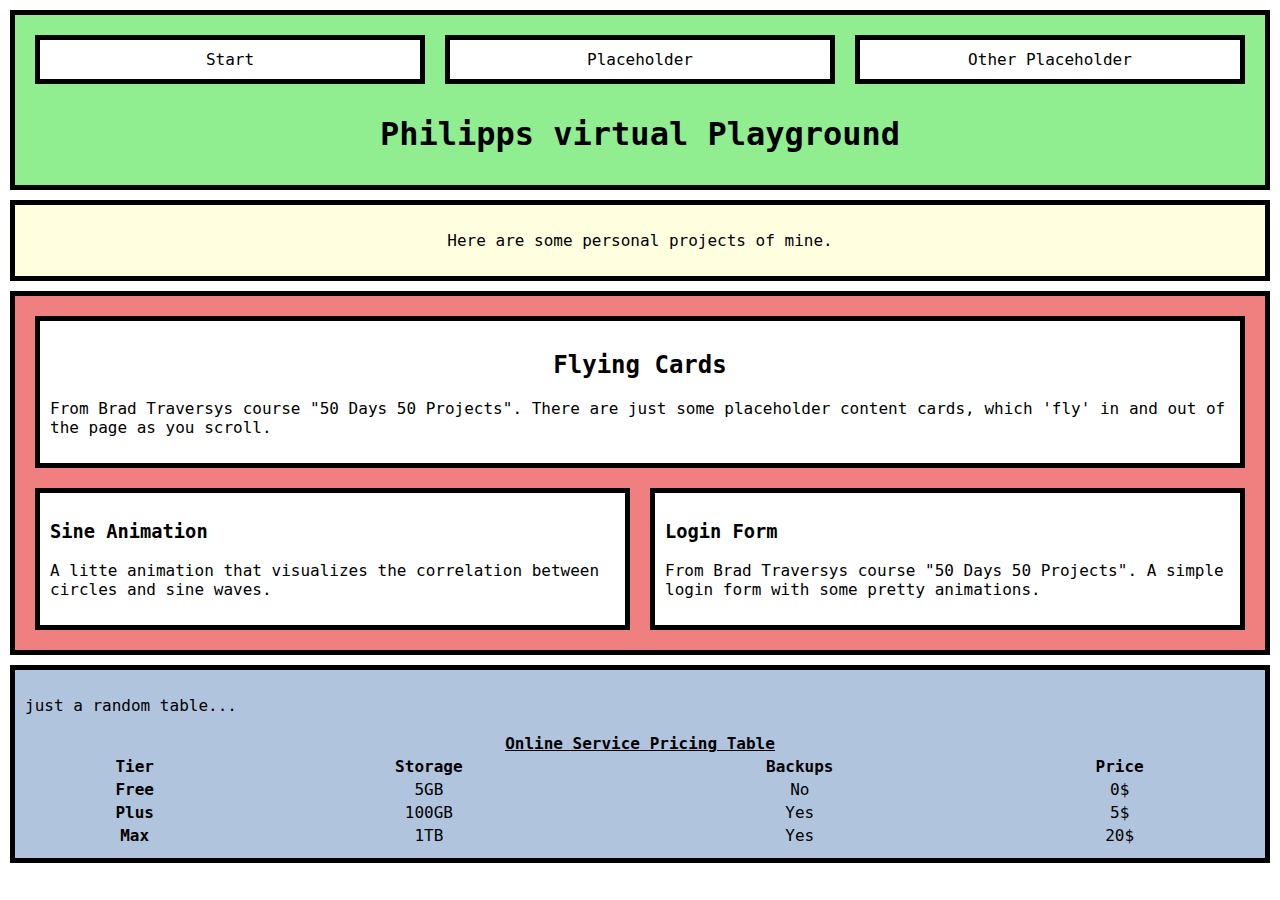
<file: index.html>
<!DOCTYPE html>
<html lang="en" >
<head>
  <meta charset="UTF-8">
  <title>Spielplatz</title>
  <link rel="stylesheet" href="./style.css">

</head>
<body>
<!-- partial:index.partial.html -->
<div class="box" id="site-header">
  <form class="row" id="nav-form">
    <input class="clickable box" type="button" onclick="window.location.href" value="Start" />
    <input class="clickable box" type="button" onclick="window.location.href" value="Placeholder" />
    <input class="clickable box" type="button" onclick="window.location.href" value="Other Placeholder" />
  </form>
  <h1>Philipps virtual Playground</h1>

</div>
<div id="site-content-2" class="box column">
  <p>Here are some personal projects of mine.</p>
</div>
<div class="box column" id="site-content-1">
  <div class="clickable box" onclick="window.location.href='./cards'">
    <h2>Flying Cards</h2>
    <p id="desc">From Brad Traversys course "50 Days 50 Projects". There are just some placeholder content cards, which 'fly' in and out of the page as you scroll.</p>

  </div>
  <div id="chapters" class="row">
    <div class="clickable box" onclick="window.location.href='./sine-animation'">
      <h3>Sine Animation</h3>
      <p>A litte animation that visualizes the correlation between circles and sine waves.</p>
    </div>
    <div class="clickable box" onclick="window.location.href='./loginform'">
      <h3>Login Form</h3>
      <p>From Brad Traversys course "50 Days 50 Projects". A simple login form with some pretty animations.</p>
    </div>
  </div>
</div>

<div class="box column" id="site-content-3">
  <p>just a random table...</p>
  <table>
    <thead>
      <tr>
        <th colspan=4>Online Service Pricing Table</th>
      </tr>

    </thead>

    <tbody>
      <tr>
        <th>Tier</th>
        <th>Storage</th>
        <th>Backups</th>
        <th>Price</th>
      </tr>
      <tr>
        <th>Free</th>
        <td>5GB</td>
        <td>No</td>
        <td>0$</td>
      </tr>
      <tr>
        <th>Plus</th>
        <td>100GB</td>
        <td>Yes</td>
        <td>5$</td>
      </tr>
      <tr>
        <th>Max</th>
        <td>1TB</td>
        <td>Yes</td>
        <td>20$</td>
      </tr>
    </tbody>
  </table>
</div>
<!-- partial -->
  <script  src="./script.js"></script>

</body>
</html>
</file>
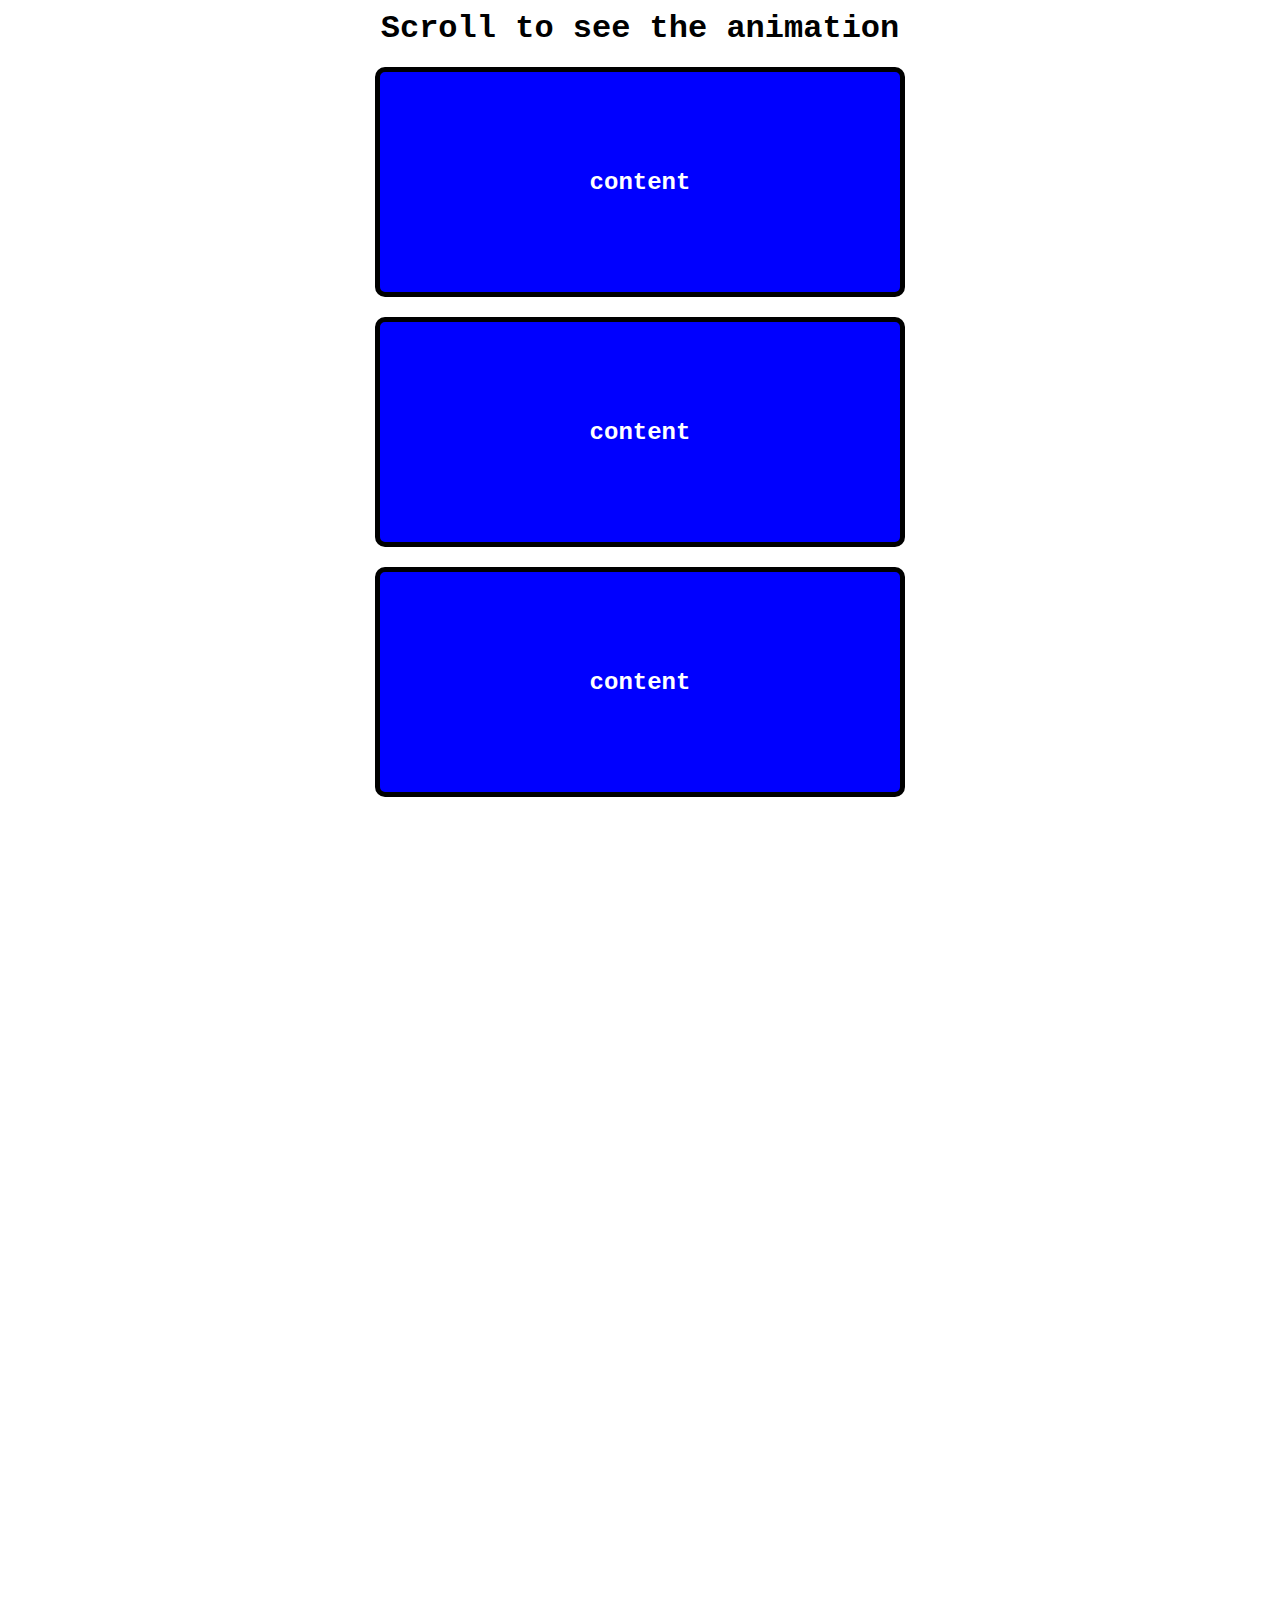
<file: cards/index.html>
<!DOCTYPE html>
<html lang="en">
<head>
    <meta charset="UTF-8">
    <meta name="viewport" content="width=device-width, initial-scale=1.0">
    <title>Document</title>
    <link rel="stylesheet" href="styles.css">
    <link rel="stylesheet" href="../design.css">
</head>
<body>
    <h1>Scroll to see the animation</h1>
<div class="box">
  <h2>content</h2>
</div>
<div class="box">
  <h2>content</h2>
</div>
<div class="box">
  <h2>content</h2>
</div>
<div class="box">
  <h2>content</h2>
</div>
<div class="box">
  <h2>content</h2>
</div>
<div class="box">
  <h2>content</h2>
</div>
<div class="box">
  <h2>content</h2>
</div>
<div class="box">
  <h2>content</h2>
</div>
<div class="box">
  <h2>content</h2>
</div>
<div class="box">
  <h2>content</h2>
</div>
<div class="box">
  <h2>content</h2>
</div>
<div class="box">
  <h2>content</h2>
</div>
<div class="box">
  <h2>content</h2>
</div>
<div class="box">
  <h2>content</h2>
</div>
<div class="box">
  <h2>content</h2>
</div>
<div class="box">
  <h2>content</h2>
</div>
<div class="box">
  <h2>content</h2>
</div>
<div class="box">
  <h2>content</h2>
</div>
<script type="text/javascript" src="script.js"></script>

</body>
</html>
</file>
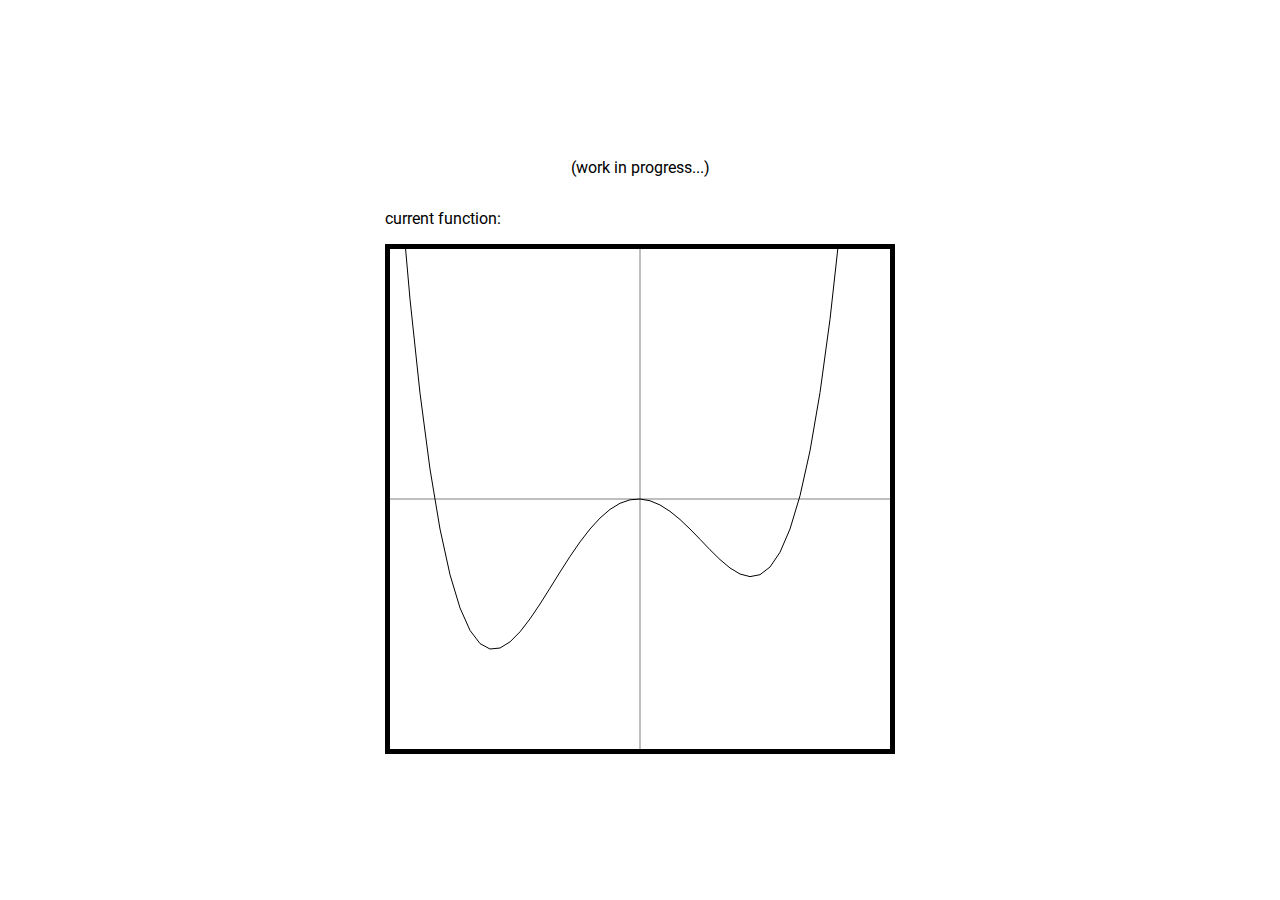
<file: coordinate-system/index.html>
<!DOCTYPE html>
<html lang="en" >
<head>
  <meta charset="UTF-8">
  <title>CodePen - _project_starter_</title>
  <meta charset="UTF-8" />
    <meta name="viewport" content="width=device-width, initial-scale=1.0" /><link rel="stylesheet" href="./style.css">

</head>
<body>
    <p>(work in progress...)</p>
    <div id="canvas-container">
      <p>current function: <span id="function"></span></p>
      <canvas>
        this browser does not support canvas.
    </canvas>
    </div>
    

  <script src="script.js"></script>
</body>
</html>
</file>
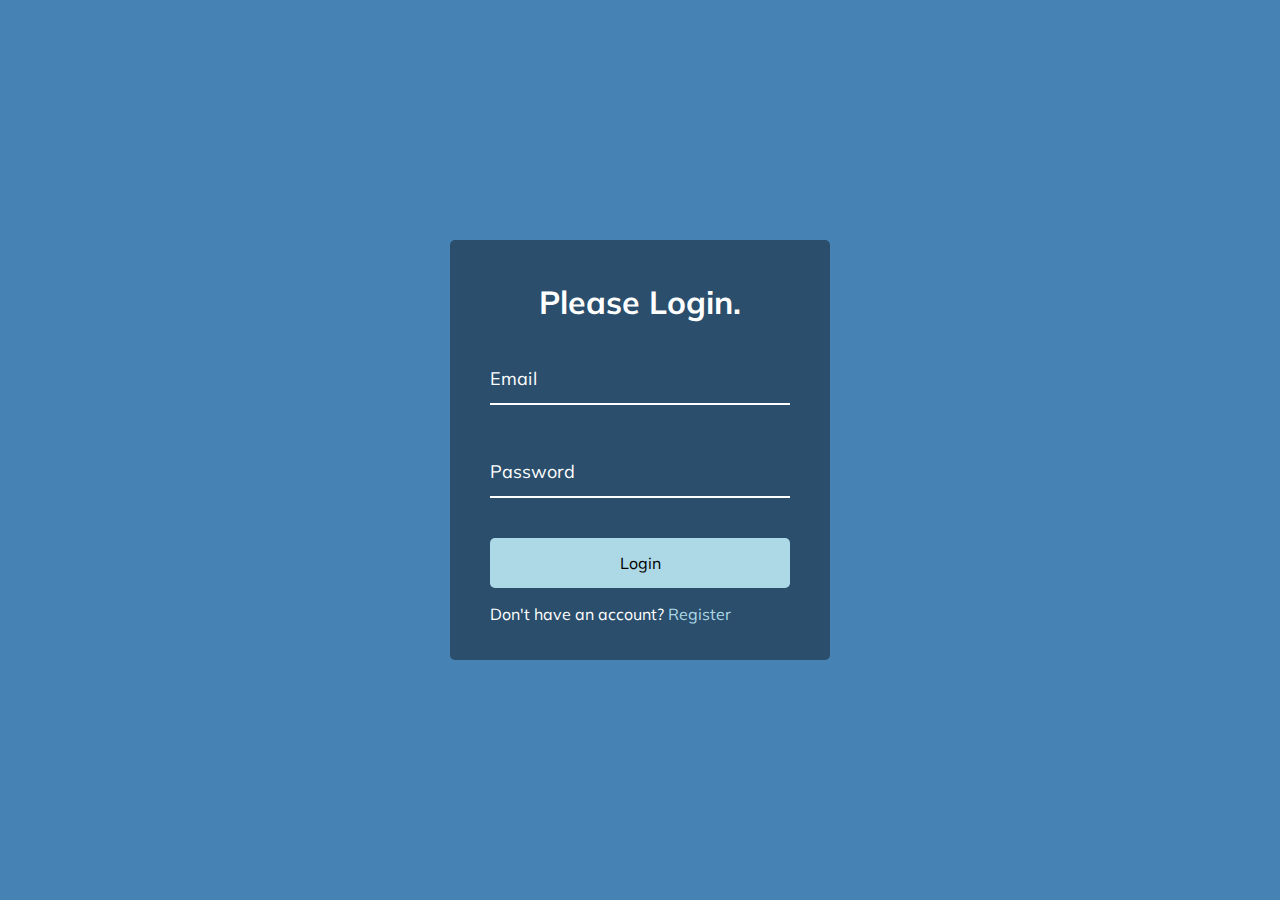
<file: loginform/index.html>
<!DOCTYPE html>
<html lang="en" >
<head>
  <meta charset="UTF-8">
  <title>CodePen - Login Form</title>
  <meta charset="UTF-8" />
    <meta name="viewport" content="width=device-width, initial-scale=1.0" /><link rel="stylesheet" href="./style.css">

</head>
<body>
<!-- partial:index.partial.html -->
<div class="container">
  <h1>Please Login.</h1>
  <form>
    <div class="form-control">
      <input type="text" required>
      <label>Email</label>
    </div>    
    <div class="form-control">
      <input type="text" required>
      <label>Password</label>
    </div>
    <button class="btn">Login</button>
    <p>Don't have an account? <a href="#">Register</a></p>
  </form>
</div>
<!-- partial -->
  <script  src="./script.js"></script>

</body>
</html>
</file>
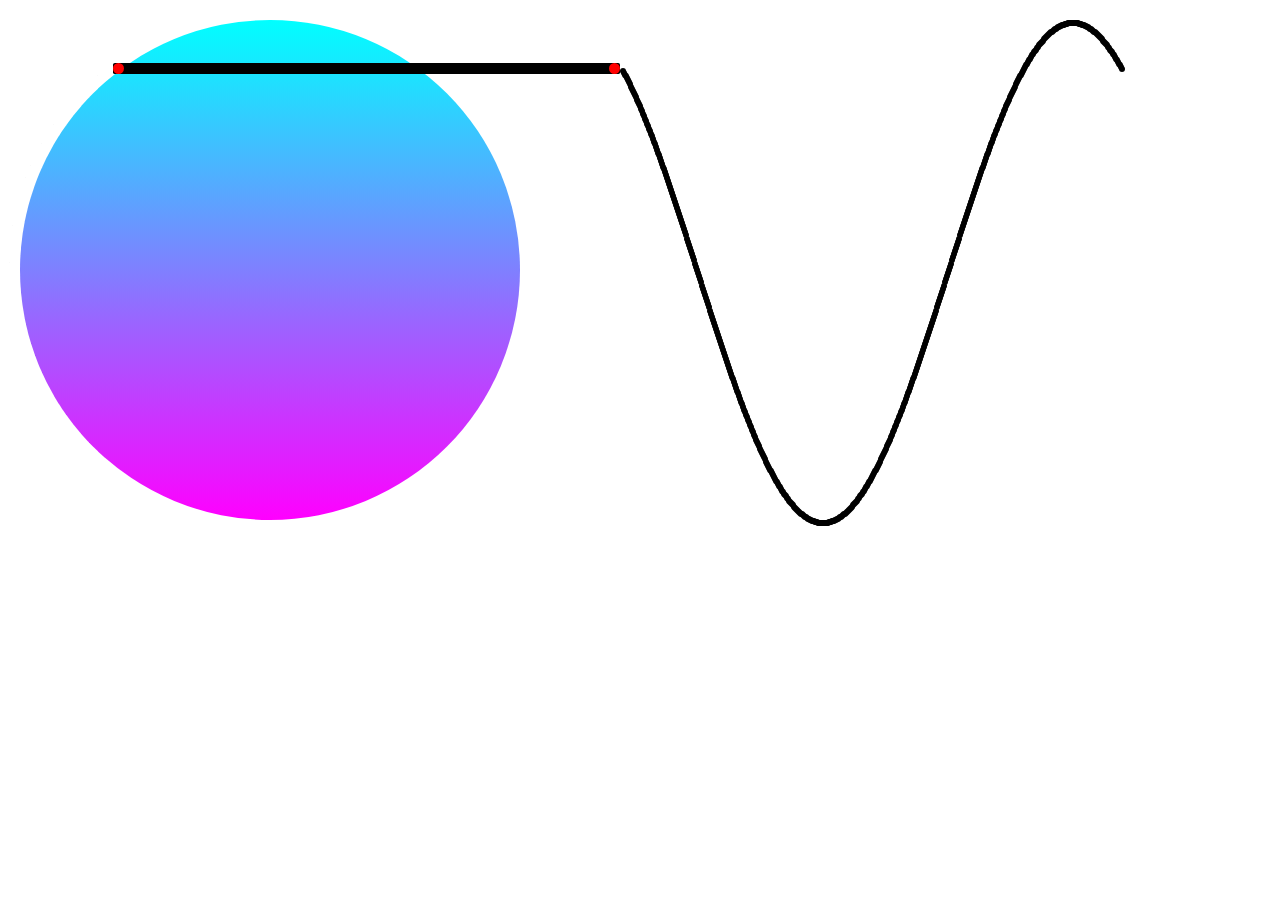
<file: pisinus/index.html>
<!DOCTYPE html>
<html lang="en" >
<head>
  <meta charset="UTF-8">
  <title>CodePen - _project_starter_</title>
  <meta charset="UTF-8" />
    <meta name="viewport" content="width=device-width, initial-scale=1.0" /><link rel="stylesheet" href="./style.css">
</head>
<body>

<div class="box">
  <div id="circle-container" class="container">
    <div id="circle" onclick="clickCircle()">
    </div>
    <div id="bar">
        <div class="dot"></div>
        <div class="dot"></div>
    </div>
  </div>
  <div id="sine-container" class="container">
  
  </div>
</div>
  
<script src="script.js"></script>
</body>
</html>
</file>
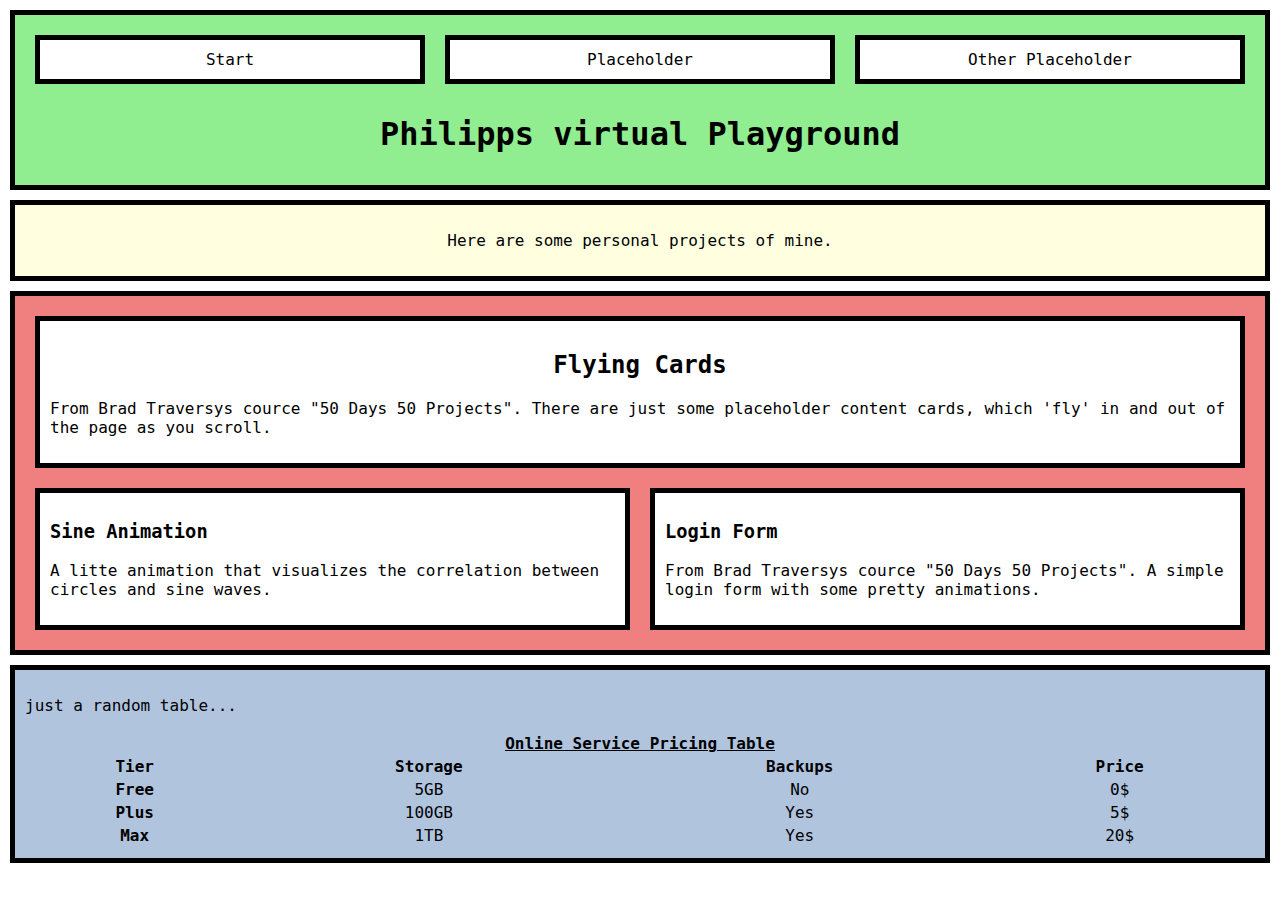
<file: start/index.html>
<!DOCTYPE html>
<html lang="en" >
<head>
  <meta charset="UTF-8">
  <title>Spielplatz</title>
  <link rel="stylesheet" href="./style.css">

</head>
<body>
<!-- partial:index.partial.html -->
<div class="box" id="site-header">
  <form class="row" id="nav-form">
    <input class="clickable box" type="button" onclick="window.location.href='/start'" value="Start" />
    <input class="clickable box" type="button" onclick="window.location.href" value="Placeholder" />
    <input class="clickable box" type="button" onclick="window.location.href" value="Other Placeholder" />
  </form>
  <h1>Philipps virtual Playground</h1>

</div>
<div id="site-content-2" class="box column">
  <p>Here are some personal projects of mine.</p>
</div>
<div class="box column" id="site-content-1">
  <div class="clickable box" onclick="window.location.href='../cards'">
    <h2>Flying Cards</h2>
    <p id="desc">From Brad Traversys cource "50 Days 50 Projects". There are just some placeholder content cards, which 'fly' in and out of the page as you scroll.</p>

  </div>
  <div id="chapters" class="row">
    <div class="clickable box" onclick="window.location.href='../sine-animation'">
      <h3>Sine Animation</h3>
      <p>A litte animation that visualizes the correlation between circles and sine waves.</p>
    </div>
    <div class="clickable box" onclick="window.location.href='../loginform'">
      <h3>Login Form</h3>
      <p>From Brad Traversys cource "50 Days 50 Projects". A simple login form with some pretty animations.</p>
    </div>
  </div>
</div>

<div class="box column" id="site-content-3">
  <p>just a random table...</p>
  <table>
    <thead>
      <tr>
        <th colspan=4>Online Service Pricing Table</th>
      </tr>

    </thead>

    <tbody>
      <tr>
        <th>Tier</th>
        <th>Storage</th>
        <th>Backups</th>
        <th>Price</th>
      </tr>
      <tr>
        <th>Free</th>
        <td>5GB</td>
        <td>No</td>
        <td>0$</td>
      </tr>
      <tr>
        <th>Plus</th>
        <td>100GB</td>
        <td>Yes</td>
        <td>5$</td>
      </tr>
      <tr>
        <th>Max</th>
        <td>1TB</td>
        <td>Yes</td>
        <td>20$</td>
      </tr>
    </tbody>
  </table>
</div>
<!-- partial -->
  <script  src="./script.js"></script>

</body>
</html>
</file>
<file: style.css>
* {
  font-family: "Martian Mono", monospace;
}
body,
html {
  margin: 0;
  padding: 0;
}
h1 {
  color: black;
  width: 100%;
  text-align: center;
}
h2 {
  flex: 2;
  text-align: center;
}
td {
  text-align: center;
}
thead * {
  text-decoration: underline;
}

.box {
  flex: 1;
  padding: 10px;
  margin: 10px;
  border: 5px black solid;
}
.clickable{
  transition-duration: 200ms;
  transition-timing-function: ease-out;
}
.clickable:hover {
  box-shadow: 5px 5px black;
  transform: translate(-5px, -5px);
}
.clickable:active{
  box-shadow: none;
  transform: none;
  transition-duration: 30ms;
}
.row {
  display: flex;
  flex-direction: row;
  flex-wrap: wrap;
}
.column {
  display: flex;
  flex-direction: column;
}
.form-field {
  background-color: white;
  justify-content: space-evenly;
  gap: 10px;
  flex: 2;
}
.form-input {
  border: none;
  border-bottom: 1px solid black;
  width: 100%;
}

#site-header {
  background-color: lightgreen;
}
#nav-form {
  display: flex;
  justify-content: space-evenly;
}
.clickable {
  background-color: white;
  font-size: medium;
}
#site-content-1 {
  background-color: lightcoral;
}
#site-content-2 {
  background-color: lightyellow;
  align-items: center;
  justify-content: space-evenly;
}
#login-form {
  flex: 2;
}
#register-btn {
  background-color: lightgreen;
  min-width: fit-content;
}

#site-content-3 {
  background-color: lightsteelblue;
}
</file>
<file: cards/styles.css>
body {
    font-family: "Roboto", sans-serif;
    display: flex;
    flex-direction: column;
    align-items: center;
    height: 100vh;
    overflow: scroll;
    margin: 0;
  }
  h1 {
    margin: 10px;
  }
  .box {
    color: white;
    background-color: blue;
    display: flex;
    align-items: center;
    justify-content: center;
    width: 500px;
    min-height: 200px;
    margin: 10px;
    border-radius: 10px;
  
    transform: translateX(100vw);
    transition: transform 400ms ease;
  }
  .box:nth-of-type(even) {
    transform: translateX(-100vw);
  }
  .box.show {
    transform: translateX(0%);
  }
</file>
<file: design.css>
* {
    font-family: "Martian Mono", monospace;
  }
  body,
  html {
    margin: 0;
    padding: 0;
  }
  h1 {
    color: black;
    width: 100%;
    text-align: center;
  }
  h2 {
    flex: 2;
    text-align: center;
  }
  td {
    text-align: center;
  }
  thead * {
    text-decoration: underline;
  }
  .box {
    flex: 1;
    padding: 10px;
    margin: 10px;
    border: 5px black solid;
  }
  .clickable{
    transition-duration: 200ms;
    transition-timing-function: ease-out;
    background-color: white;
    font-size: medium;
  }
  .clickable:hover {
    box-shadow: 5px 5px black;
    transform: translate(-5px, -5px);
  }
  .clickable:active{
    box-shadow: none;
    transform: none;
    transition-duration: 30ms;
  }
  .row {
    display: flex;
    flex-direction: row;
    flex-wrap: wrap;
  }
  .column {
    display: flex;
    flex-direction: column;
  }
</file>
<file: coordinate-system/style.css>
@import url('https://fonts.googleapis.com/css2?family=Roboto:wght@400;700&display=swap');

* {
  box-sizing: border-box;
}

body {
  font-family: 'Roboto', sans-serif;
  display: flex;
  flex-direction: column;
  align-items: center;
  justify-content: center;
  height: 100vh;
  overflow: scroll;
  margin: 0;
}

canvas{
  border: 5px solid #000;
}
</file>
<file: loginform/style.css>
@import url('https://fonts.googleapis.com/css2?family=Muli:wght@400;700&display=swap');

* {
  box-sizing: border-box;
}

body {
  font-family: 'Muli', sans-serif;
  display: flex;
  flex-direction: column;
  align-items: center;
  justify-content: center;
  height: 100vh;
  overflow: scroll;
  margin: 0;
  background-color: steelblue;
  color: white;
}
.container{
  background-color: rgba(0,0,0,0.4);
  padding: 20px 40px;
  border-radius: 5px;
}
.container h1{
  margin-bottom: 30px;
  text-align: center;
}
.container a{
  text-decoration: none;
  color: lightblue;
}
.form-control{
  position: relative;
  margin: 20px 0 40px;
  width: 300px;
}
.form-control input {
  background-color: transparent;
  border: 0;
  border-bottom: 2px #fff solid;
  display: block;
  width: 100%;
  padding: 15px 0;
  font-size: 18px;
  color: #fff;
}
.form-control label {
  position: absolute;
  top: 15px;
  left: 0;
  pointer-events: none;
}

.form-control input:focus,
.form-control input:valid{
  outline: 0;
  border-bottom-color: lightblue;
}

.btn{
  cursor: pointer;
  display: inline-block;
  width: 100%;
  background-color: lightblue;
  padding: 15px;
  font-family: inherit;
  font-size: 16px;
  border: 0;
  border-radius: 5px;
}
.btn:active{
  transform: scale(.98);
}
.form-control label{
  position:absolute;
  top: 15px; left: 0;
}

.form-control label span {
  display: inline-block;
  font-size: 18px;
  min-width: 5px;
  transform: translatey(0);
  transition: 0.3s cubic-bezier(0.68, -0.55, 0.265, 1.55);
}

.form-control input:focus + label span,
.form-control input:valid + label span
{
  color: lightblue;
  transform: translateY(-30px);
}
</file>
<file: pisinus/style.css>
@import url('https://fonts.googleapis.com/css2?family=Roboto:wght@400;700&display=swap');

* {
  box-sizing: border-box;
}

body {
  font-family: 'Roboto', sans-serif;
  height: max-content;
  margin: 0;
  background: white;
  scale: 1;
  padding: 20px;
}
.box{
  position: relative;
  display: flex;
  flex-direction: row;
  justify-content: space-between;
  width: 1000px;
}
.container{
  position: absolute;
  display: grid;
  grid-template-columns: 1fr;
  width: 500px;
  height: 500px;
}
#circle-container{
  top: 0;
  left: 0;
}
#sine-container{
  top: 0;
  left: 600px;
}
#circle{
  grid-row-start: 1;
  grid-column-start: 1;
  background: linear-gradient(to bottom, #00ffff, #ff00ff);
  width: 500px;
  height: 500px;
  border-radius: 50%;
  animation: spin 5s linear infinite;
}

#bar{
  position: relative;
  grid-row-start: 1;
  grid-column-start: 1;
  width: 500px;
  height: 1px;
  box-shadow: 0 0 0 5px black;
  z-index: 5;
  background-color: black;
  border-radius: 5px;
  display: flex;
  flex-direction: row;
  justify-content: space-between;
}
.dot{
  width: 1px;
  height: 1px;
  border-radius: 50%;
  box-shadow: 0 0 0 5px red;
  background-color: red;
  z-index: 30;
}

.sine-element{
  grid-row-start: 1;
  grid-column-start: 1;
  position: relative;
  width: 6px;
  height: 6px;
  border-radius: 50%;
  background-color: black;
  z-index: 20;
}
@keyframes spin {
  0% {
    transform: rotate(0deg);
  }
  100% {
    transform: rotate(360deg);
  }
}
</file>
<file: start/style.css>
* {
  font-family: "Martian Mono", monospace;
}
body,
html {
  margin: 0;
  padding: 0;
}
h1 {
  color: black;
  width: 100%;
  text-align: center;
}
h2 {
  flex: 2;
  text-align: center;
}
td {
  text-align: center;
}
thead * {
  text-decoration: underline;
}

.box {
  flex: 1;
  padding: 10px;
  margin: 10px;
  border: 5px black solid;
}
.clickable{
  transition-duration: 200ms;
  transition-timing-function: ease-out;
}
.clickable:hover {
  box-shadow: 5px 5px black;
  transform: translate(-5px, -5px);
}
.clickable:active{
  box-shadow: none;
  transform: none;
  transition-duration: 30ms;
}
.row {
  display: flex;
  flex-direction: row;
  flex-wrap: wrap;
}
.column {
  display: flex;
  flex-direction: column;
}
.form-field {
  background-color: white;
  justify-content: space-evenly;
  gap: 10px;
  flex: 2;
}
.form-input {
  border: none;
  border-bottom: 1px solid black;
  width: 100%;
}

#site-header {
  background-color: lightgreen;
}
#nav-form {
  display: flex;
  justify-content: space-evenly;
}
.clickable {
  background-color: white;
  font-size: medium;
}
#site-content-1 {
  background-color: lightcoral;
}
#site-content-2 {
  background-color: lightyellow;
  align-items: center;
  justify-content: space-evenly;
}
#login-form {
  flex: 2;
}
#register-btn {
  background-color: lightgreen;
  min-width: fit-content;
}

#site-content-3 {
  background-color: lightsteelblue;
}
</file>
